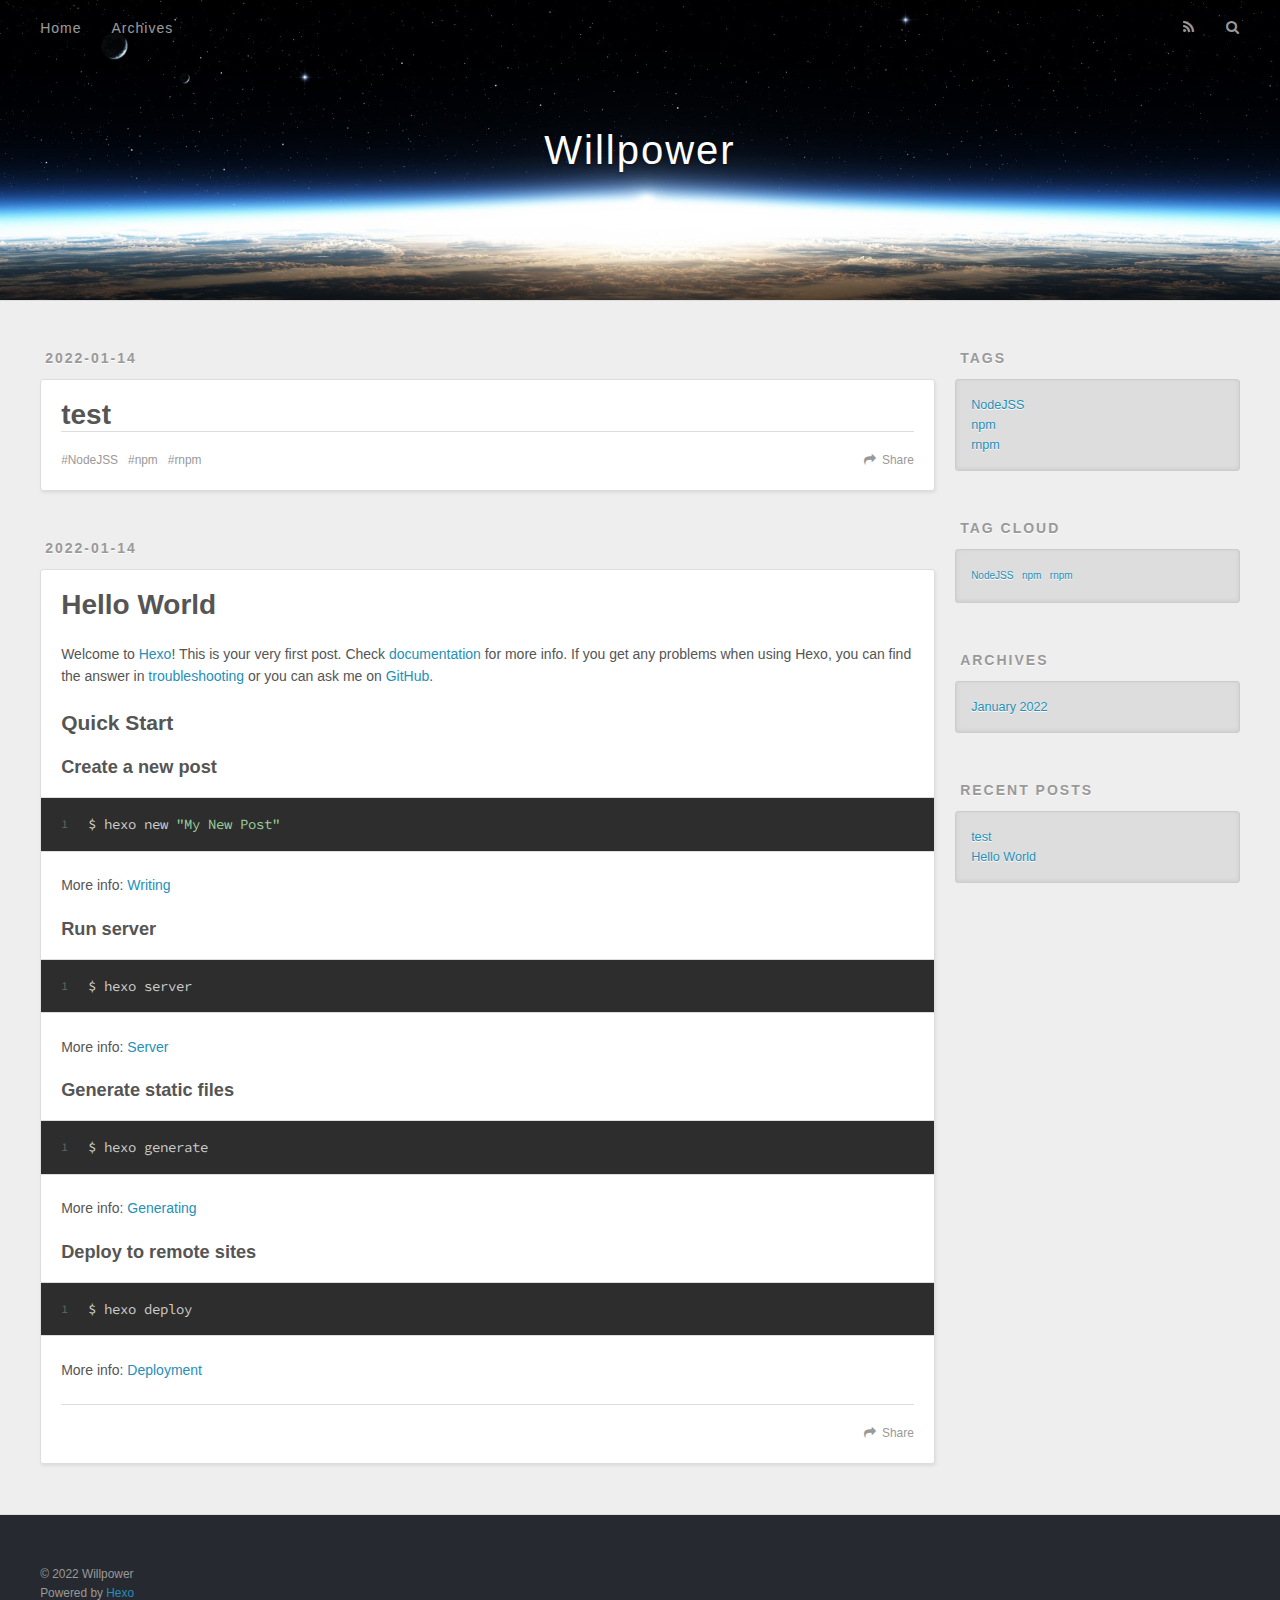
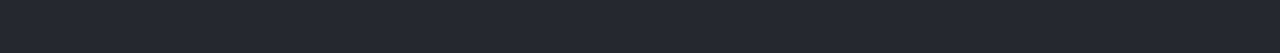
<file: index.html>
<!DOCTYPE html>
<html>
<head>
  <meta charset="utf-8">
  

  
  <title>Willpower</title>
  <meta name="viewport" content="width=device-width, initial-scale=1, maximum-scale=1">
  <meta property="og:type" content="website">
<meta property="og:title" content="Willpower">
<meta property="og:url" content="http://example.com/index.html">
<meta property="og:site_name" content="Willpower">
<meta property="og:locale">
<meta property="article:author" content="Willpower">
<meta name="twitter:card" content="summary">
  
    <link rel="alternate" href="/atom.xml" title="Willpower" type="application/atom+xml">
  
  
    <link rel="icon" href="/favicon.png">
  
  
    <link href="//fonts.googleapis.com/css?family=Source+Code+Pro" rel="stylesheet" type="text/css">
  
  
<link rel="stylesheet" href="/css/style.css">

<meta name="generator" content="Hexo 5.4.0"></head>

<body>
  <div id="container">
    <div id="wrap">
      <header id="header">
  <div id="banner"></div>
  <div id="header-outer" class="outer">
    <div id="header-title" class="inner">
      <h1 id="logo-wrap">
        <a href="/" id="logo">Willpower</a>
      </h1>
      
    </div>
    <div id="header-inner" class="inner">
      <nav id="main-nav">
        <a id="main-nav-toggle" class="nav-icon"></a>
        
          <a class="main-nav-link" href="/">Home</a>
        
          <a class="main-nav-link" href="/archives">Archives</a>
        
      </nav>
      <nav id="sub-nav">
        
          <a id="nav-rss-link" class="nav-icon" href="/atom.xml" title="RSS Feed"></a>
        
        <a id="nav-search-btn" class="nav-icon" title="Search"></a>
      </nav>
      <div id="search-form-wrap">
        <form action="//google.com/search" method="get" accept-charset="UTF-8" class="search-form"><input type="search" name="q" class="search-form-input" placeholder="Search"><button type="submit" class="search-form-submit">&#xF002;</button><input type="hidden" name="sitesearch" value="http://example.com"></form>
      </div>
    </div>
  </div>
</header>
      <div class="outer">
        <section id="main">
  
    <article id="post-test" class="article article-type-post" itemscope itemprop="blogPost">
  <div class="article-meta">
    <a href="/2022/01/14/test/" class="article-date">
  <time datetime="2022-01-14T03:18:32.000Z" itemprop="datePublished">2022-01-14</time>
</a>
    
  </div>
  <div class="article-inner">
    
    
      <header class="article-header">
        
  
    <h1 itemprop="name">
      <a class="article-title" href="/2022/01/14/test/">test</a>
    </h1>
  

      </header>
    
    <div class="article-entry" itemprop="articleBody">
      
        
      
    </div>
    <footer class="article-footer">
      <a data-url="http://example.com/2022/01/14/test/" data-id="ckye1xcoa0001pkt5fxtp7gl8" class="article-share-link">Share</a>
      
      
  <ul class="article-tag-list" itemprop="keywords"><li class="article-tag-list-item"><a class="article-tag-list-link" href="/tags/NodeJSS/" rel="tag">NodeJSS</a></li><li class="article-tag-list-item"><a class="article-tag-list-link" href="/tags/npm/" rel="tag">npm</a></li><li class="article-tag-list-item"><a class="article-tag-list-link" href="/tags/rnpm/" rel="tag">rnpm</a></li></ul>

    </footer>
  </div>
  
</article>


  
    <article id="post-hello-world" class="article article-type-post" itemscope itemprop="blogPost">
  <div class="article-meta">
    <a href="/2022/01/14/hello-world/" class="article-date">
  <time datetime="2022-01-14T03:12:11.129Z" itemprop="datePublished">2022-01-14</time>
</a>
    
  </div>
  <div class="article-inner">
    
    
      <header class="article-header">
        
  
    <h1 itemprop="name">
      <a class="article-title" href="/2022/01/14/hello-world/">Hello World</a>
    </h1>
  

      </header>
    
    <div class="article-entry" itemprop="articleBody">
      
        <p>Welcome to <a target="_blank" rel="noopener" href="https://hexo.io/">Hexo</a>! This is your very first post. Check <a target="_blank" rel="noopener" href="https://hexo.io/docs/">documentation</a> for more info. If you get any problems when using Hexo, you can find the answer in <a target="_blank" rel="noopener" href="https://hexo.io/docs/troubleshooting.html">troubleshooting</a> or you can ask me on <a target="_blank" rel="noopener" href="https://github.com/hexojs/hexo/issues">GitHub</a>.</p>
<h2 id="Quick-Start"><a href="#Quick-Start" class="headerlink" title="Quick Start"></a>Quick Start</h2><h3 id="Create-a-new-post"><a href="#Create-a-new-post" class="headerlink" title="Create a new post"></a>Create a new post</h3><figure class="highlight bash"><table><tr><td class="gutter"><pre><span class="line">1</span><br></pre></td><td class="code"><pre><span class="line">$ hexo new <span class="string">&quot;My New Post&quot;</span></span><br></pre></td></tr></table></figure>

<p>More info: <a target="_blank" rel="noopener" href="https://hexo.io/docs/writing.html">Writing</a></p>
<h3 id="Run-server"><a href="#Run-server" class="headerlink" title="Run server"></a>Run server</h3><figure class="highlight bash"><table><tr><td class="gutter"><pre><span class="line">1</span><br></pre></td><td class="code"><pre><span class="line">$ hexo server</span><br></pre></td></tr></table></figure>

<p>More info: <a target="_blank" rel="noopener" href="https://hexo.io/docs/server.html">Server</a></p>
<h3 id="Generate-static-files"><a href="#Generate-static-files" class="headerlink" title="Generate static files"></a>Generate static files</h3><figure class="highlight bash"><table><tr><td class="gutter"><pre><span class="line">1</span><br></pre></td><td class="code"><pre><span class="line">$ hexo generate</span><br></pre></td></tr></table></figure>

<p>More info: <a target="_blank" rel="noopener" href="https://hexo.io/docs/generating.html">Generating</a></p>
<h3 id="Deploy-to-remote-sites"><a href="#Deploy-to-remote-sites" class="headerlink" title="Deploy to remote sites"></a>Deploy to remote sites</h3><figure class="highlight bash"><table><tr><td class="gutter"><pre><span class="line">1</span><br></pre></td><td class="code"><pre><span class="line">$ hexo deploy</span><br></pre></td></tr></table></figure>

<p>More info: <a target="_blank" rel="noopener" href="https://hexo.io/docs/one-command-deployment.html">Deployment</a></p>

      
    </div>
    <footer class="article-footer">
      <a data-url="http://example.com/2022/01/14/hello-world/" data-id="ckye1xco30000pkt5e88cdkcw" class="article-share-link">Share</a>
      
      
    </footer>
  </div>
  
</article>


  


</section>
        
          <aside id="sidebar">
  
    

  
    
  <div class="widget-wrap">
    <h3 class="widget-title">Tags</h3>
    <div class="widget">
      <ul class="tag-list" itemprop="keywords"><li class="tag-list-item"><a class="tag-list-link" href="/tags/NodeJSS/" rel="tag">NodeJSS</a></li><li class="tag-list-item"><a class="tag-list-link" href="/tags/npm/" rel="tag">npm</a></li><li class="tag-list-item"><a class="tag-list-link" href="/tags/rnpm/" rel="tag">rnpm</a></li></ul>
    </div>
  </div>


  
    
  <div class="widget-wrap">
    <h3 class="widget-title">Tag Cloud</h3>
    <div class="widget tagcloud">
      <a href="/tags/NodeJSS/" style="font-size: 10px;">NodeJSS</a> <a href="/tags/npm/" style="font-size: 10px;">npm</a> <a href="/tags/rnpm/" style="font-size: 10px;">rnpm</a>
    </div>
  </div>

  
    
  <div class="widget-wrap">
    <h3 class="widget-title">Archives</h3>
    <div class="widget">
      <ul class="archive-list"><li class="archive-list-item"><a class="archive-list-link" href="/archives/2022/01/">January 2022</a></li></ul>
    </div>
  </div>


  
    
  <div class="widget-wrap">
    <h3 class="widget-title">Recent Posts</h3>
    <div class="widget">
      <ul>
        
          <li>
            <a href="/2022/01/14/test/">test</a>
          </li>
        
          <li>
            <a href="/2022/01/14/hello-world/">Hello World</a>
          </li>
        
      </ul>
    </div>
  </div>

  
</aside>
        
      </div>
      <footer id="footer">
  
  <div class="outer">
    <div id="footer-info" class="inner">
      &copy; 2022 Willpower<br>
      Powered by <a href="http://hexo.io/" target="_blank">Hexo</a>
    </div>
  </div>
</footer>
    </div>
    <nav id="mobile-nav">
  
    <a href="/" class="mobile-nav-link">Home</a>
  
    <a href="/archives" class="mobile-nav-link">Archives</a>
  
</nav>
    

<script src="//ajax.googleapis.com/ajax/libs/jquery/2.0.3/jquery.min.js"></script>


  
<link rel="stylesheet" href="/fancybox/jquery.fancybox.css">

  
<script src="/fancybox/jquery.fancybox.pack.js"></script>




<script src="/js/script.js"></script>




  </div>
</body>
</html>
</file>
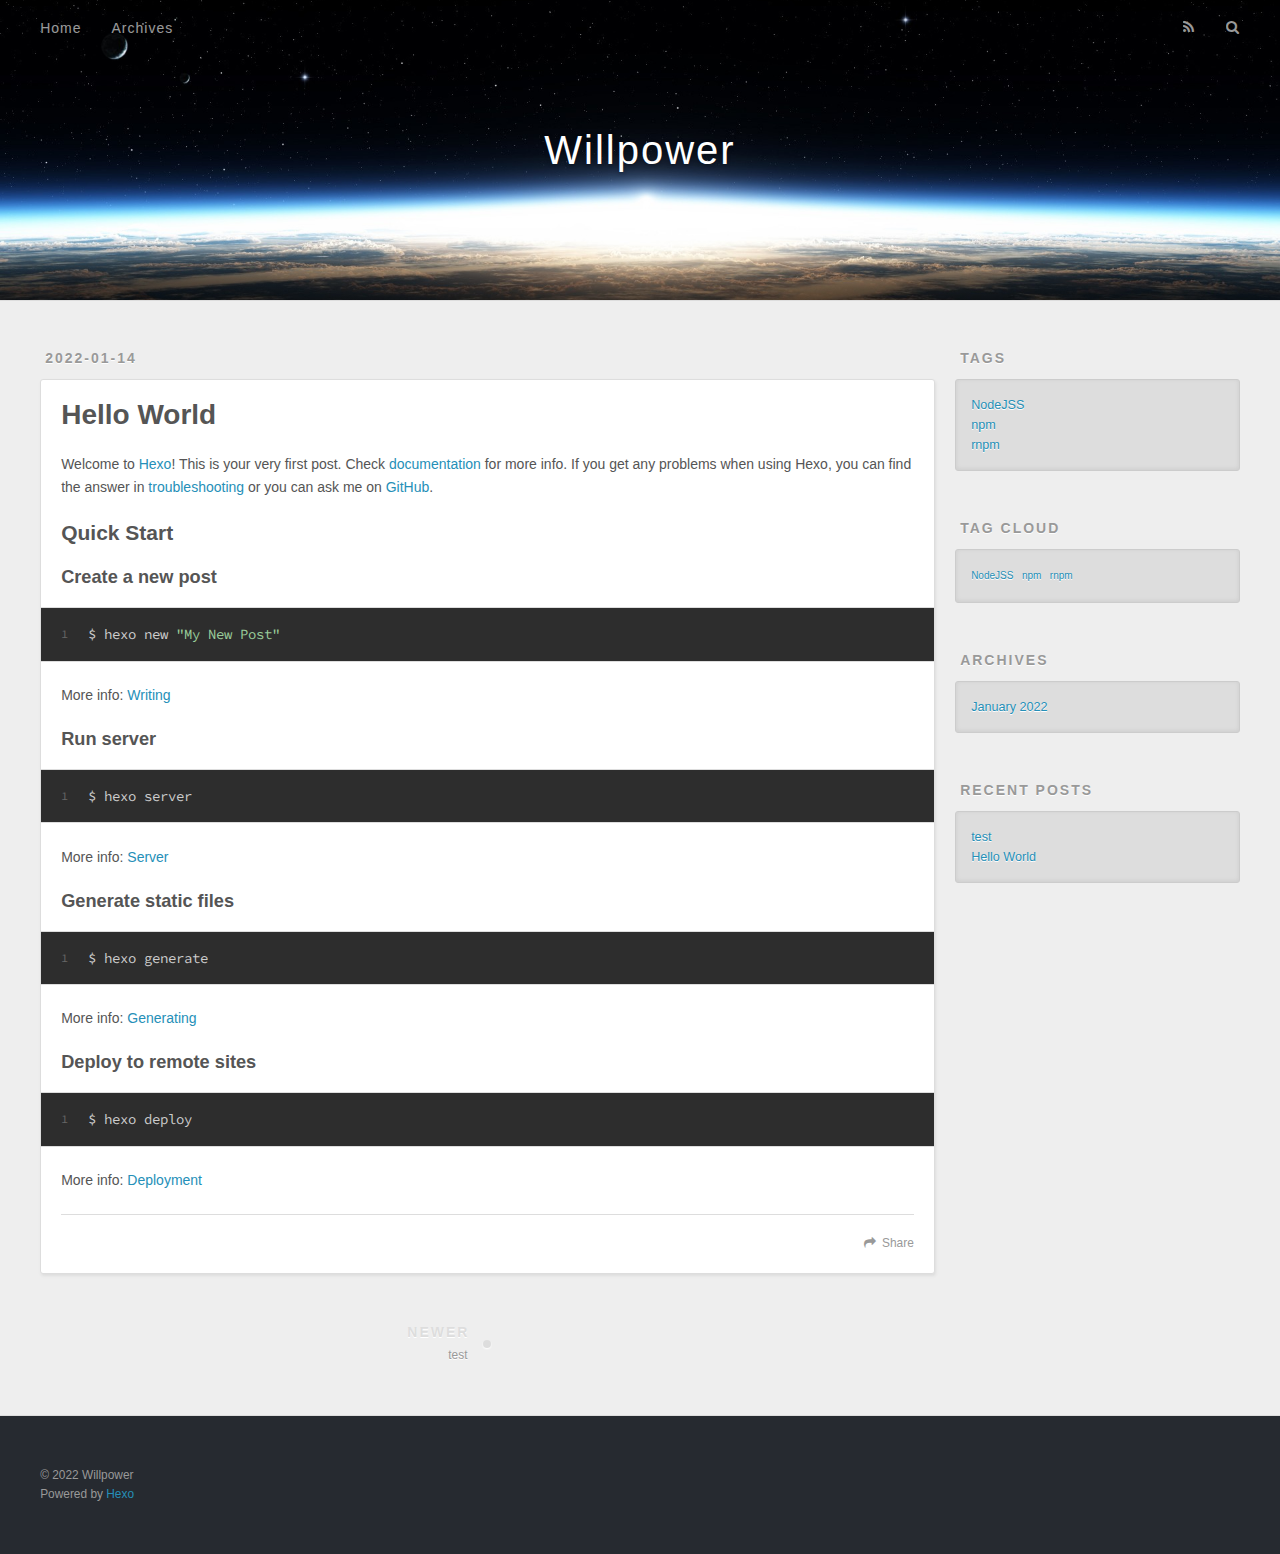
<file: 2022/01/14/hello-world/index.html>
<!DOCTYPE html>
<html>
<head>
  <meta charset="utf-8">
  

  
  <title>Hello World | Willpower</title>
  <meta name="viewport" content="width=device-width, initial-scale=1, maximum-scale=1">
  <meta name="description" content="Welcome to Hexo! This is your very first post. Check documentation for more info. If you get any problems when using Hexo, you can find the answer in troubleshooting or you can ask me on GitHub. Quick">
<meta property="og:type" content="article">
<meta property="og:title" content="Hello World">
<meta property="og:url" content="http://example.com/2022/01/14/hello-world/index.html">
<meta property="og:site_name" content="Willpower">
<meta property="og:description" content="Welcome to Hexo! This is your very first post. Check documentation for more info. If you get any problems when using Hexo, you can find the answer in troubleshooting or you can ask me on GitHub. Quick">
<meta property="og:locale">
<meta property="article:published_time" content="2022-01-14T03:12:11.129Z">
<meta property="article:modified_time" content="1985-10-26T08:15:00.000Z">
<meta property="article:author" content="Willpower">
<meta name="twitter:card" content="summary">
  
    <link rel="alternate" href="/atom.xml" title="Willpower" type="application/atom+xml">
  
  
    <link rel="icon" href="/favicon.png">
  
  
    <link href="//fonts.googleapis.com/css?family=Source+Code+Pro" rel="stylesheet" type="text/css">
  
  
<link rel="stylesheet" href="/css/style.css">

<meta name="generator" content="Hexo 5.4.0"></head>

<body>
  <div id="container">
    <div id="wrap">
      <header id="header">
  <div id="banner"></div>
  <div id="header-outer" class="outer">
    <div id="header-title" class="inner">
      <h1 id="logo-wrap">
        <a href="/" id="logo">Willpower</a>
      </h1>
      
    </div>
    <div id="header-inner" class="inner">
      <nav id="main-nav">
        <a id="main-nav-toggle" class="nav-icon"></a>
        
          <a class="main-nav-link" href="/">Home</a>
        
          <a class="main-nav-link" href="/archives">Archives</a>
        
      </nav>
      <nav id="sub-nav">
        
          <a id="nav-rss-link" class="nav-icon" href="/atom.xml" title="RSS Feed"></a>
        
        <a id="nav-search-btn" class="nav-icon" title="Search"></a>
      </nav>
      <div id="search-form-wrap">
        <form action="//google.com/search" method="get" accept-charset="UTF-8" class="search-form"><input type="search" name="q" class="search-form-input" placeholder="Search"><button type="submit" class="search-form-submit">&#xF002;</button><input type="hidden" name="sitesearch" value="http://example.com"></form>
      </div>
    </div>
  </div>
</header>
      <div class="outer">
        <section id="main"><article id="post-hello-world" class="article article-type-post" itemscope itemprop="blogPost">
  <div class="article-meta">
    <a href="/2022/01/14/hello-world/" class="article-date">
  <time datetime="2022-01-14T03:12:11.129Z" itemprop="datePublished">2022-01-14</time>
</a>
    
  </div>
  <div class="article-inner">
    
    
      <header class="article-header">
        
  
    <h1 class="article-title" itemprop="name">
      Hello World
    </h1>
  

      </header>
    
    <div class="article-entry" itemprop="articleBody">
      
        <p>Welcome to <a target="_blank" rel="noopener" href="https://hexo.io/">Hexo</a>! This is your very first post. Check <a target="_blank" rel="noopener" href="https://hexo.io/docs/">documentation</a> for more info. If you get any problems when using Hexo, you can find the answer in <a target="_blank" rel="noopener" href="https://hexo.io/docs/troubleshooting.html">troubleshooting</a> or you can ask me on <a target="_blank" rel="noopener" href="https://github.com/hexojs/hexo/issues">GitHub</a>.</p>
<h2 id="Quick-Start"><a href="#Quick-Start" class="headerlink" title="Quick Start"></a>Quick Start</h2><h3 id="Create-a-new-post"><a href="#Create-a-new-post" class="headerlink" title="Create a new post"></a>Create a new post</h3><figure class="highlight bash"><table><tr><td class="gutter"><pre><span class="line">1</span><br></pre></td><td class="code"><pre><span class="line">$ hexo new <span class="string">&quot;My New Post&quot;</span></span><br></pre></td></tr></table></figure>

<p>More info: <a target="_blank" rel="noopener" href="https://hexo.io/docs/writing.html">Writing</a></p>
<h3 id="Run-server"><a href="#Run-server" class="headerlink" title="Run server"></a>Run server</h3><figure class="highlight bash"><table><tr><td class="gutter"><pre><span class="line">1</span><br></pre></td><td class="code"><pre><span class="line">$ hexo server</span><br></pre></td></tr></table></figure>

<p>More info: <a target="_blank" rel="noopener" href="https://hexo.io/docs/server.html">Server</a></p>
<h3 id="Generate-static-files"><a href="#Generate-static-files" class="headerlink" title="Generate static files"></a>Generate static files</h3><figure class="highlight bash"><table><tr><td class="gutter"><pre><span class="line">1</span><br></pre></td><td class="code"><pre><span class="line">$ hexo generate</span><br></pre></td></tr></table></figure>

<p>More info: <a target="_blank" rel="noopener" href="https://hexo.io/docs/generating.html">Generating</a></p>
<h3 id="Deploy-to-remote-sites"><a href="#Deploy-to-remote-sites" class="headerlink" title="Deploy to remote sites"></a>Deploy to remote sites</h3><figure class="highlight bash"><table><tr><td class="gutter"><pre><span class="line">1</span><br></pre></td><td class="code"><pre><span class="line">$ hexo deploy</span><br></pre></td></tr></table></figure>

<p>More info: <a target="_blank" rel="noopener" href="https://hexo.io/docs/one-command-deployment.html">Deployment</a></p>

      
    </div>
    <footer class="article-footer">
      <a data-url="http://example.com/2022/01/14/hello-world/" data-id="ckye1xco30000pkt5e88cdkcw" class="article-share-link">Share</a>
      
      
    </footer>
  </div>
  
    
<nav id="article-nav">
  
    <a href="/2022/01/14/test/" id="article-nav-newer" class="article-nav-link-wrap">
      <strong class="article-nav-caption">Newer</strong>
      <div class="article-nav-title">
        
          test
        
      </div>
    </a>
  
  
</nav>

  
</article>

</section>
        
          <aside id="sidebar">
  
    

  
    
  <div class="widget-wrap">
    <h3 class="widget-title">Tags</h3>
    <div class="widget">
      <ul class="tag-list" itemprop="keywords"><li class="tag-list-item"><a class="tag-list-link" href="/tags/NodeJSS/" rel="tag">NodeJSS</a></li><li class="tag-list-item"><a class="tag-list-link" href="/tags/npm/" rel="tag">npm</a></li><li class="tag-list-item"><a class="tag-list-link" href="/tags/rnpm/" rel="tag">rnpm</a></li></ul>
    </div>
  </div>


  
    
  <div class="widget-wrap">
    <h3 class="widget-title">Tag Cloud</h3>
    <div class="widget tagcloud">
      <a href="/tags/NodeJSS/" style="font-size: 10px;">NodeJSS</a> <a href="/tags/npm/" style="font-size: 10px;">npm</a> <a href="/tags/rnpm/" style="font-size: 10px;">rnpm</a>
    </div>
  </div>

  
    
  <div class="widget-wrap">
    <h3 class="widget-title">Archives</h3>
    <div class="widget">
      <ul class="archive-list"><li class="archive-list-item"><a class="archive-list-link" href="/archives/2022/01/">January 2022</a></li></ul>
    </div>
  </div>


  
    
  <div class="widget-wrap">
    <h3 class="widget-title">Recent Posts</h3>
    <div class="widget">
      <ul>
        
          <li>
            <a href="/2022/01/14/test/">test</a>
          </li>
        
          <li>
            <a href="/2022/01/14/hello-world/">Hello World</a>
          </li>
        
      </ul>
    </div>
  </div>

  
</aside>
        
      </div>
      <footer id="footer">
  
  <div class="outer">
    <div id="footer-info" class="inner">
      &copy; 2022 Willpower<br>
      Powered by <a href="http://hexo.io/" target="_blank">Hexo</a>
    </div>
  </div>
</footer>
    </div>
    <nav id="mobile-nav">
  
    <a href="/" class="mobile-nav-link">Home</a>
  
    <a href="/archives" class="mobile-nav-link">Archives</a>
  
</nav>
    

<script src="//ajax.googleapis.com/ajax/libs/jquery/2.0.3/jquery.min.js"></script>


  
<link rel="stylesheet" href="/fancybox/jquery.fancybox.css">

  
<script src="/fancybox/jquery.fancybox.pack.js"></script>




<script src="/js/script.js"></script>




  </div>
</body>
</html>
</file>
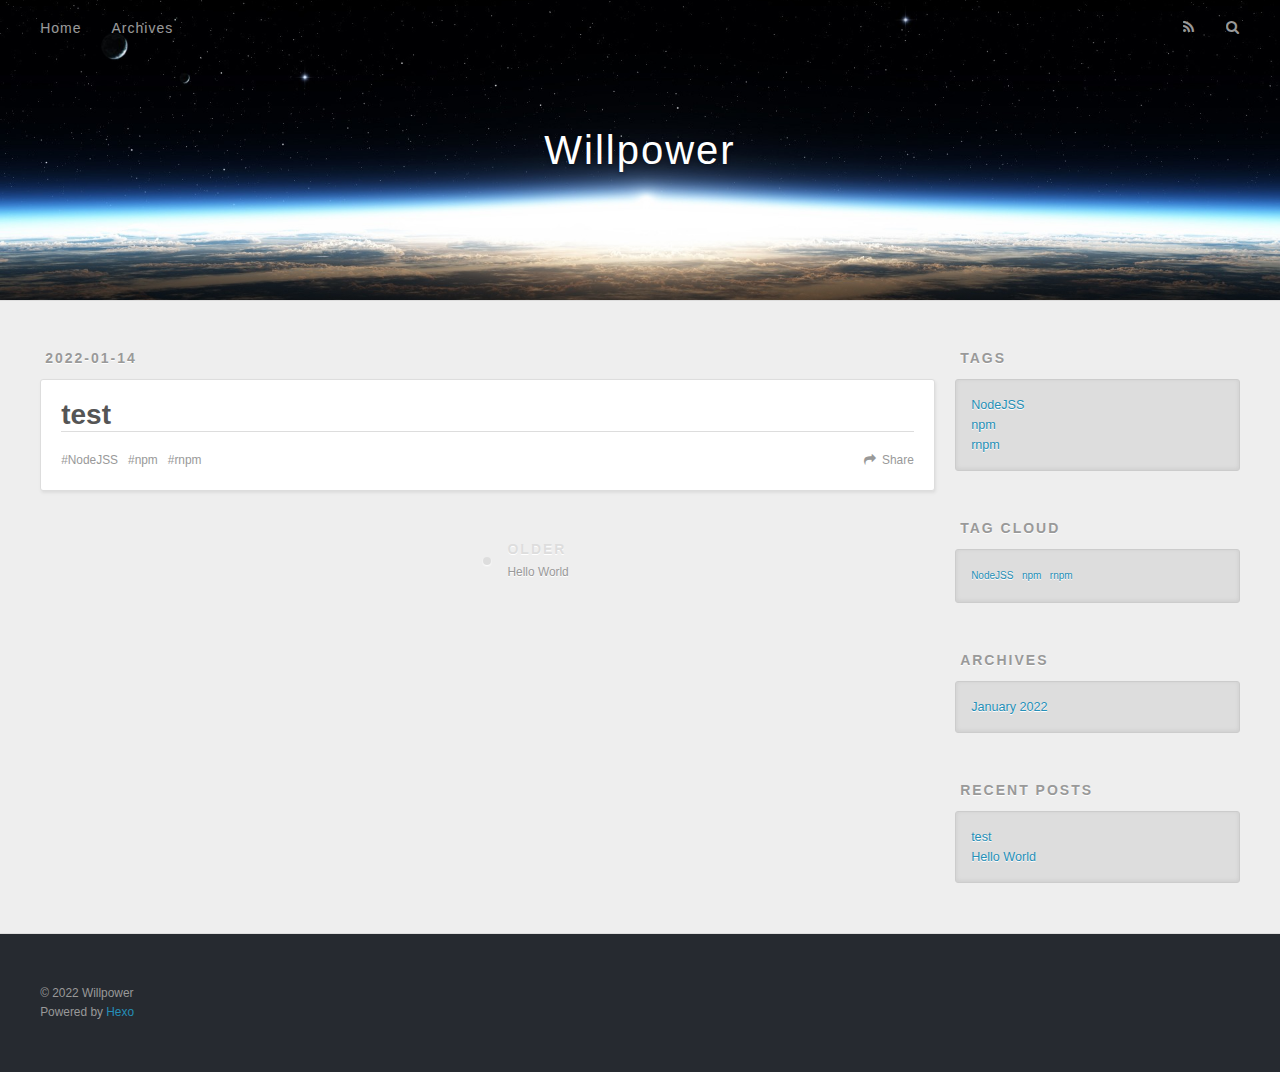
<file: 2022/01/14/test/index.html>
<!DOCTYPE html>
<html>
<head>
  <meta charset="utf-8">
  

  
  <title>test | Willpower</title>
  <meta name="viewport" content="width=device-width, initial-scale=1, maximum-scale=1">
  <meta property="og:type" content="article">
<meta property="og:title" content="test">
<meta property="og:url" content="http://example.com/2022/01/14/test/index.html">
<meta property="og:site_name" content="Willpower">
<meta property="og:locale">
<meta property="article:published_time" content="2022-01-14T03:18:32.000Z">
<meta property="article:modified_time" content="2022-01-14T03:19:28.970Z">
<meta property="article:author" content="Willpower">
<meta property="article:tag" content="npm">
<meta property="article:tag" content="NodeJSS">
<meta property="article:tag" content="rnpm">
<meta name="twitter:card" content="summary">
  
    <link rel="alternate" href="/atom.xml" title="Willpower" type="application/atom+xml">
  
  
    <link rel="icon" href="/favicon.png">
  
  
    <link href="//fonts.googleapis.com/css?family=Source+Code+Pro" rel="stylesheet" type="text/css">
  
  
<link rel="stylesheet" href="/css/style.css">

<meta name="generator" content="Hexo 5.4.0"></head>

<body>
  <div id="container">
    <div id="wrap">
      <header id="header">
  <div id="banner"></div>
  <div id="header-outer" class="outer">
    <div id="header-title" class="inner">
      <h1 id="logo-wrap">
        <a href="/" id="logo">Willpower</a>
      </h1>
      
    </div>
    <div id="header-inner" class="inner">
      <nav id="main-nav">
        <a id="main-nav-toggle" class="nav-icon"></a>
        
          <a class="main-nav-link" href="/">Home</a>
        
          <a class="main-nav-link" href="/archives">Archives</a>
        
      </nav>
      <nav id="sub-nav">
        
          <a id="nav-rss-link" class="nav-icon" href="/atom.xml" title="RSS Feed"></a>
        
        <a id="nav-search-btn" class="nav-icon" title="Search"></a>
      </nav>
      <div id="search-form-wrap">
        <form action="//google.com/search" method="get" accept-charset="UTF-8" class="search-form"><input type="search" name="q" class="search-form-input" placeholder="Search"><button type="submit" class="search-form-submit">&#xF002;</button><input type="hidden" name="sitesearch" value="http://example.com"></form>
      </div>
    </div>
  </div>
</header>
      <div class="outer">
        <section id="main"><article id="post-test" class="article article-type-post" itemscope itemprop="blogPost">
  <div class="article-meta">
    <a href="/2022/01/14/test/" class="article-date">
  <time datetime="2022-01-14T03:18:32.000Z" itemprop="datePublished">2022-01-14</time>
</a>
    
  </div>
  <div class="article-inner">
    
    
      <header class="article-header">
        
  
    <h1 class="article-title" itemprop="name">
      test
    </h1>
  

      </header>
    
    <div class="article-entry" itemprop="articleBody">
      
        
      
    </div>
    <footer class="article-footer">
      <a data-url="http://example.com/2022/01/14/test/" data-id="ckye1xcoa0001pkt5fxtp7gl8" class="article-share-link">Share</a>
      
      
  <ul class="article-tag-list" itemprop="keywords"><li class="article-tag-list-item"><a class="article-tag-list-link" href="/tags/NodeJSS/" rel="tag">NodeJSS</a></li><li class="article-tag-list-item"><a class="article-tag-list-link" href="/tags/npm/" rel="tag">npm</a></li><li class="article-tag-list-item"><a class="article-tag-list-link" href="/tags/rnpm/" rel="tag">rnpm</a></li></ul>

    </footer>
  </div>
  
    
<nav id="article-nav">
  
  
    <a href="/2022/01/14/hello-world/" id="article-nav-older" class="article-nav-link-wrap">
      <strong class="article-nav-caption">Older</strong>
      <div class="article-nav-title">Hello World</div>
    </a>
  
</nav>

  
</article>

</section>
        
          <aside id="sidebar">
  
    

  
    
  <div class="widget-wrap">
    <h3 class="widget-title">Tags</h3>
    <div class="widget">
      <ul class="tag-list" itemprop="keywords"><li class="tag-list-item"><a class="tag-list-link" href="/tags/NodeJSS/" rel="tag">NodeJSS</a></li><li class="tag-list-item"><a class="tag-list-link" href="/tags/npm/" rel="tag">npm</a></li><li class="tag-list-item"><a class="tag-list-link" href="/tags/rnpm/" rel="tag">rnpm</a></li></ul>
    </div>
  </div>


  
    
  <div class="widget-wrap">
    <h3 class="widget-title">Tag Cloud</h3>
    <div class="widget tagcloud">
      <a href="/tags/NodeJSS/" style="font-size: 10px;">NodeJSS</a> <a href="/tags/npm/" style="font-size: 10px;">npm</a> <a href="/tags/rnpm/" style="font-size: 10px;">rnpm</a>
    </div>
  </div>

  
    
  <div class="widget-wrap">
    <h3 class="widget-title">Archives</h3>
    <div class="widget">
      <ul class="archive-list"><li class="archive-list-item"><a class="archive-list-link" href="/archives/2022/01/">January 2022</a></li></ul>
    </div>
  </div>


  
    
  <div class="widget-wrap">
    <h3 class="widget-title">Recent Posts</h3>
    <div class="widget">
      <ul>
        
          <li>
            <a href="/2022/01/14/test/">test</a>
          </li>
        
          <li>
            <a href="/2022/01/14/hello-world/">Hello World</a>
          </li>
        
      </ul>
    </div>
  </div>

  
</aside>
        
      </div>
      <footer id="footer">
  
  <div class="outer">
    <div id="footer-info" class="inner">
      &copy; 2022 Willpower<br>
      Powered by <a href="http://hexo.io/" target="_blank">Hexo</a>
    </div>
  </div>
</footer>
    </div>
    <nav id="mobile-nav">
  
    <a href="/" class="mobile-nav-link">Home</a>
  
    <a href="/archives" class="mobile-nav-link">Archives</a>
  
</nav>
    

<script src="//ajax.googleapis.com/ajax/libs/jquery/2.0.3/jquery.min.js"></script>


  
<link rel="stylesheet" href="/fancybox/jquery.fancybox.css">

  
<script src="/fancybox/jquery.fancybox.pack.js"></script>




<script src="/js/script.js"></script>




  </div>
</body>
</html>
</file>
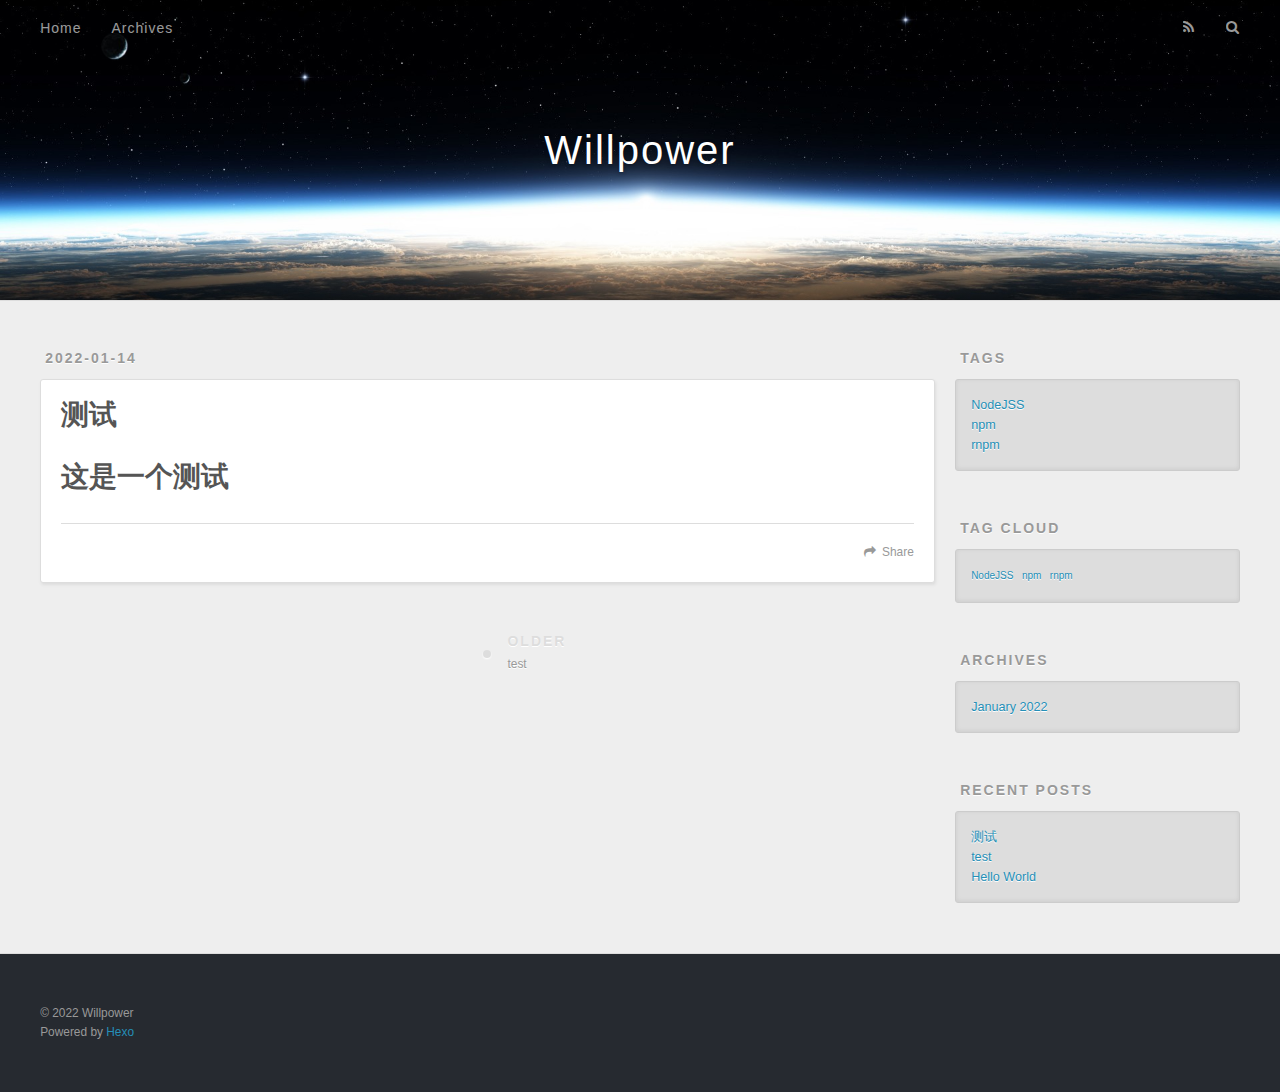
<file: 2022/01/14/测试/index.html>
<!DOCTYPE html>
<html>
<head>
  <meta charset="utf-8">
  

  
  <title>测试 | Willpower</title>
  <meta name="viewport" content="width=device-width, initial-scale=1, maximum-scale=1">
  <meta name="description" content="这是一个测试">
<meta property="og:type" content="article">
<meta property="og:title" content="测试">
<meta property="og:url" content="http://example.com/2022/01/14/%E6%B5%8B%E8%AF%95/index.html">
<meta property="og:site_name" content="Willpower">
<meta property="og:description" content="这是一个测试">
<meta property="og:locale">
<meta property="article:published_time" content="2022-01-14T08:49:33.000Z">
<meta property="article:modified_time" content="2022-01-14T08:49:51.644Z">
<meta property="article:author" content="Willpower">
<meta name="twitter:card" content="summary">
  
    <link rel="alternate" href="/atom.xml" title="Willpower" type="application/atom+xml">
  
  
    <link rel="icon" href="/favicon.png">
  
  
    <link href="//fonts.googleapis.com/css?family=Source+Code+Pro" rel="stylesheet" type="text/css">
  
  
<link rel="stylesheet" href="/css/style.css">

<meta name="generator" content="Hexo 5.4.0"></head>

<body>
  <div id="container">
    <div id="wrap">
      <header id="header">
  <div id="banner"></div>
  <div id="header-outer" class="outer">
    <div id="header-title" class="inner">
      <h1 id="logo-wrap">
        <a href="/" id="logo">Willpower</a>
      </h1>
      
    </div>
    <div id="header-inner" class="inner">
      <nav id="main-nav">
        <a id="main-nav-toggle" class="nav-icon"></a>
        
          <a class="main-nav-link" href="/">Home</a>
        
          <a class="main-nav-link" href="/archives">Archives</a>
        
      </nav>
      <nav id="sub-nav">
        
          <a id="nav-rss-link" class="nav-icon" href="/atom.xml" title="RSS Feed"></a>
        
        <a id="nav-search-btn" class="nav-icon" title="Search"></a>
      </nav>
      <div id="search-form-wrap">
        <form action="//google.com/search" method="get" accept-charset="UTF-8" class="search-form"><input type="search" name="q" class="search-form-input" placeholder="Search"><button type="submit" class="search-form-submit">&#xF002;</button><input type="hidden" name="sitesearch" value="http://example.com"></form>
      </div>
    </div>
  </div>
</header>
      <div class="outer">
        <section id="main"><article id="post-测试" class="article article-type-post" itemscope itemprop="blogPost">
  <div class="article-meta">
    <a href="/2022/01/14/%E6%B5%8B%E8%AF%95/" class="article-date">
  <time datetime="2022-01-14T08:49:33.000Z" itemprop="datePublished">2022-01-14</time>
</a>
    
  </div>
  <div class="article-inner">
    
    
      <header class="article-header">
        
  
    <h1 class="article-title" itemprop="name">
      测试
    </h1>
  

      </header>
    
    <div class="article-entry" itemprop="articleBody">
      
        <h1 id="这是一个测试"><a href="#这是一个测试" class="headerlink" title="这是一个测试"></a>这是一个测试</h1>
      
    </div>
    <footer class="article-footer">
      <a data-url="http://example.com/2022/01/14/%E6%B5%8B%E8%AF%95/" data-id="ckye5xi5w0002b0t59coh0bex" class="article-share-link">Share</a>
      
      
    </footer>
  </div>
  
    
<nav id="article-nav">
  
  
    <a href="/2022/01/14/test/" id="article-nav-older" class="article-nav-link-wrap">
      <strong class="article-nav-caption">Older</strong>
      <div class="article-nav-title">test</div>
    </a>
  
</nav>

  
</article>

</section>
        
          <aside id="sidebar">
  
    

  
    
  <div class="widget-wrap">
    <h3 class="widget-title">Tags</h3>
    <div class="widget">
      <ul class="tag-list" itemprop="keywords"><li class="tag-list-item"><a class="tag-list-link" href="/tags/NodeJSS/" rel="tag">NodeJSS</a></li><li class="tag-list-item"><a class="tag-list-link" href="/tags/npm/" rel="tag">npm</a></li><li class="tag-list-item"><a class="tag-list-link" href="/tags/rnpm/" rel="tag">rnpm</a></li></ul>
    </div>
  </div>


  
    
  <div class="widget-wrap">
    <h3 class="widget-title">Tag Cloud</h3>
    <div class="widget tagcloud">
      <a href="/tags/NodeJSS/" style="font-size: 10px;">NodeJSS</a> <a href="/tags/npm/" style="font-size: 10px;">npm</a> <a href="/tags/rnpm/" style="font-size: 10px;">rnpm</a>
    </div>
  </div>

  
    
  <div class="widget-wrap">
    <h3 class="widget-title">Archives</h3>
    <div class="widget">
      <ul class="archive-list"><li class="archive-list-item"><a class="archive-list-link" href="/archives/2022/01/">January 2022</a></li></ul>
    </div>
  </div>


  
    
  <div class="widget-wrap">
    <h3 class="widget-title">Recent Posts</h3>
    <div class="widget">
      <ul>
        
          <li>
            <a href="/2022/01/14/%E6%B5%8B%E8%AF%95/">测试</a>
          </li>
        
          <li>
            <a href="/2022/01/14/test/">test</a>
          </li>
        
          <li>
            <a href="/2022/01/14/hello-world/">Hello World</a>
          </li>
        
      </ul>
    </div>
  </div>

  
</aside>
        
      </div>
      <footer id="footer">
  
  <div class="outer">
    <div id="footer-info" class="inner">
      &copy; 2022 Willpower<br>
      Powered by <a href="http://hexo.io/" target="_blank">Hexo</a>
    </div>
  </div>
</footer>
    </div>
    <nav id="mobile-nav">
  
    <a href="/" class="mobile-nav-link">Home</a>
  
    <a href="/archives" class="mobile-nav-link">Archives</a>
  
</nav>
    

<script src="//ajax.googleapis.com/ajax/libs/jquery/2.0.3/jquery.min.js"></script>


  
<link rel="stylesheet" href="/fancybox/jquery.fancybox.css">

  
<script src="/fancybox/jquery.fancybox.pack.js"></script>




<script src="/js/script.js"></script>




  </div>
</body>
</html>
</file>
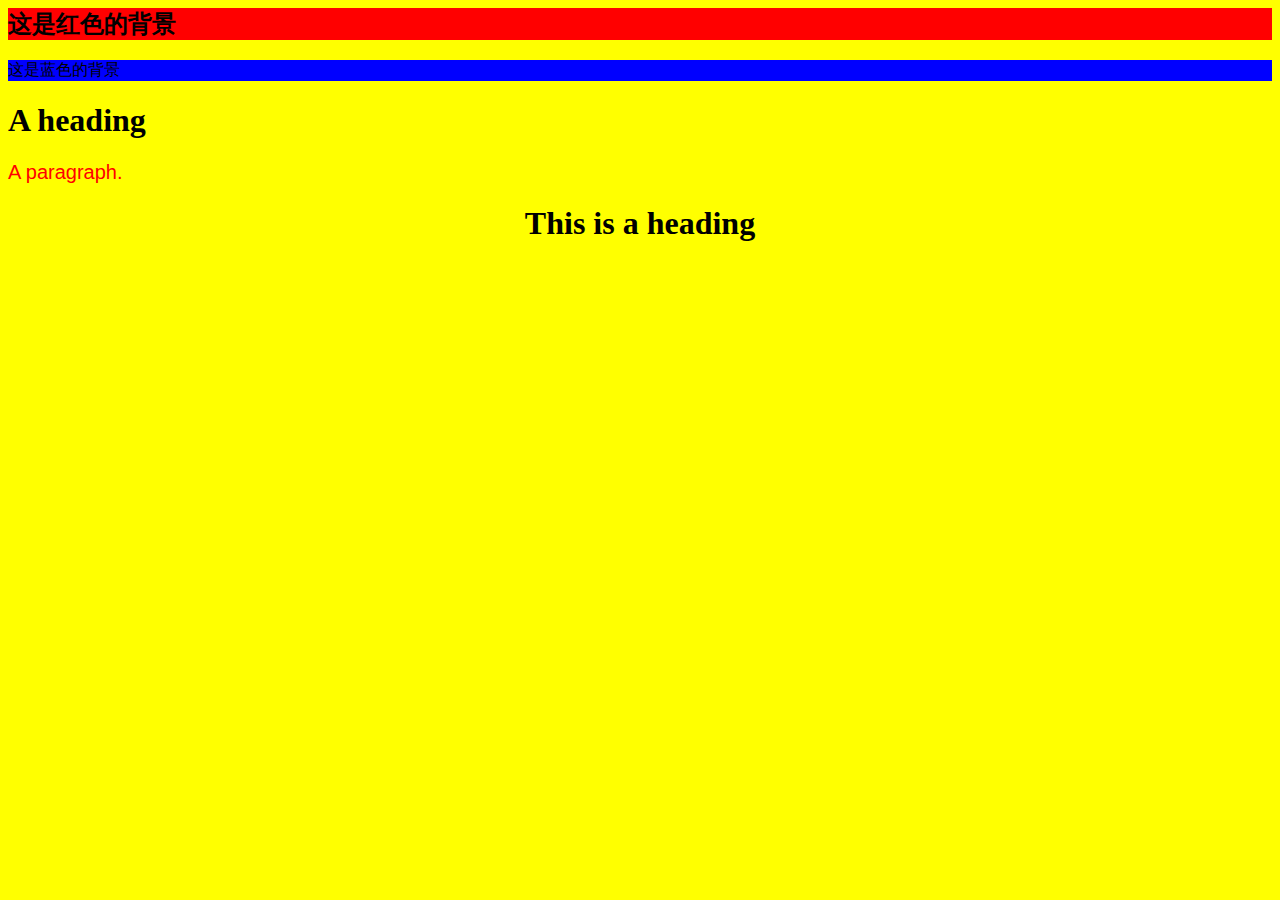
<file: style.htm>
<html>
<body style = "background-color:yellow">
<h2 style = "background-color:red">
这是红色的背景</h2>


<p  style = "background-color:blue">
这是蓝色的背景</p>

<h1 style = "font-family:verdana"> A heading </h1>
<p style="font-family:arial;color:red;font-size:20px;">A paragraph.</p>
<h1 style="text-align:center">This is a heading</h1>




</body>
</html>
</file>
<file: css/style.css>
body {
  width: 100%;
}
body:before,
body:after {
  content: "";
  display: table;
}
body:after {
  clear: both;
}
html,
body,
div,
span,
applet,
object,
iframe,
h1,
h2,
h3,
h4,
h5,
h6,
p,
blockquote,
pre,
a,
abbr,
acronym,
address,
big,
cite,
code,
del,
dfn,
em,
img,
ins,
kbd,
q,
s,
samp,
small,
strike,
strong,
sub,
sup,
tt,
var,
dl,
dt,
dd,
ol,
ul,
li,
fieldset,
form,
label,
legend,
table,
caption,
tbody,
tfoot,
thead,
tr,
th,
td {
  margin: 0;
  padding: 0;
  border: 0;
  outline: 0;
  font-weight: inherit;
  font-style: inherit;
  font-family: inherit;
  font-size: 100%;
  vertical-align: baseline;
}
body {
  line-height: 1;
  color: #000;
  background: #fff;
}
ol,
ul {
  list-style: none;
}
table {
  border-collapse: separate;
  border-spacing: 0;
  vertical-align: middle;
}
caption,
th,
td {
  text-align: left;
  font-weight: normal;
  vertical-align: middle;
}
a img {
  border: none;
}
input,
button {
  margin: 0;
  padding: 0;
}
input::-moz-focus-inner,
button::-moz-focus-inner {
  border: 0;
  padding: 0;
}
@font-face {
  font-family: FontAwesome;
  font-style: normal;
  font-weight: normal;
  src: url("fonts/fontawesome-webfont.eot?v=#4.0.3");
  src: url("fonts/fontawesome-webfont.eot?#iefix&v=#4.0.3") format("embedded-opentype"), url("fonts/fontawesome-webfont.woff?v=#4.0.3") format("woff"), url("fonts/fontawesome-webfont.ttf?v=#4.0.3") format("truetype"), url("fonts/fontawesome-webfont.svg#fontawesomeregular?v=#4.0.3") format("svg");
}
html,
body,
#container {
  height: 100%;
}
body {
  background: #eee;
  font: 14px -apple-system, BlinkMacSystemFont, "Segoe UI", "Roboto", "Oxygen", "Ubuntu", "Cantarell", "Fira Sans", "Droid Sans", "Helvetica Neue", sans-serif;
  -webkit-text-size-adjust: 100%;
}
.outer {
  max-width: 1220px;
  margin: 0 auto;
  padding: 0 20px;
}
.outer:before,
.outer:after {
  content: "";
  display: table;
}
.outer:after {
  clear: both;
}
.inner {
  display: inline;
  float: left;
  width: 98.33333333333333%;
  margin: 0 0.833333333333333%;
}
.left,
.alignleft {
  float: left;
}
.right,
.alignright {
  float: right;
}
.clear {
  clear: both;
}
#container {
  position: relative;
}
.mobile-nav-on {
  overflow: hidden;
}
#wrap {
  height: 100%;
  width: 100%;
  position: absolute;
  top: 0;
  left: 0;
  -webkit-transition: 0.2s ease-out;
  -moz-transition: 0.2s ease-out;
  -ms-transition: 0.2s ease-out;
  transition: 0.2s ease-out;
  z-index: 1;
  background: #eee;
}
.mobile-nav-on #wrap {
  left: 280px;
}
@media screen and (min-width: 768px) {
  #main {
    display: inline;
    float: left;
    width: 73.33333333333333%;
    margin: 0 0.833333333333333%;
  }
}
.article-date,
.article-category-link,
.archive-year,
.widget-title {
  text-decoration: none;
  text-transform: uppercase;
  letter-spacing: 2px;
  color: #999;
  margin-bottom: 1em;
  margin-left: 5px;
  line-height: 1em;
  text-shadow: 0 1px #fff;
  font-weight: bold;
}
.article-inner,
.archive-article-inner {
  background: #fff;
  -webkit-box-shadow: 1px 2px 3px #ddd;
  box-shadow: 1px 2px 3px #ddd;
  border: 1px solid #ddd;
  border-radius: 3px;
}
.article-entry h1,
.widget h1 {
  font-size: 2em;
}
.article-entry h2,
.widget h2 {
  font-size: 1.5em;
}
.article-entry h3,
.widget h3 {
  font-size: 1.3em;
}
.article-entry h4,
.widget h4 {
  font-size: 1.2em;
}
.article-entry h5,
.widget h5 {
  font-size: 1em;
}
.article-entry h6,
.widget h6 {
  font-size: 1em;
  color: #999;
}
.article-entry hr,
.widget hr {
  border: 1px dashed #ddd;
}
.article-entry strong,
.widget strong {
  font-weight: bold;
}
.article-entry em,
.widget em,
.article-entry cite,
.widget cite {
  font-style: italic;
}
.article-entry sup,
.widget sup,
.article-entry sub,
.widget sub {
  font-size: 0.75em;
  line-height: 0;
  position: relative;
  vertical-align: baseline;
}
.article-entry sup,
.widget sup {
  top: -0.5em;
}
.article-entry sub,
.widget sub {
  bottom: -0.2em;
}
.article-entry small,
.widget small {
  font-size: 0.85em;
}
.article-entry acronym,
.widget acronym,
.article-entry abbr,
.widget abbr {
  border-bottom: 1px dotted;
}
.article-entry ul,
.widget ul,
.article-entry ol,
.widget ol,
.article-entry dl,
.widget dl {
  margin: 0 20px;
  line-height: 1.6em;
}
.article-entry ul ul,
.widget ul ul,
.article-entry ol ul,
.widget ol ul,
.article-entry ul ol,
.widget ul ol,
.article-entry ol ol,
.widget ol ol {
  margin-top: 0;
  margin-bottom: 0;
}
.article-entry ul,
.widget ul {
  list-style: disc;
}
.article-entry ol,
.widget ol {
  list-style: decimal;
}
.article-entry dt,
.widget dt {
  font-weight: bold;
}
#header {
  height: 300px;
  position: relative;
  border-bottom: 1px solid #ddd;
}
#header:before,
#header:after {
  content: "";
  position: absolute;
  left: 0;
  right: 0;
  height: 40px;
}
#header:before {
  top: 0;
  background: -webkit-linear-gradient(rgba(0,0,0,0.2), transparent);
  background: -moz-linear-gradient(rgba(0,0,0,0.2), transparent);
  background: -ms-linear-gradient(rgba(0,0,0,0.2), transparent);
  background: linear-gradient(rgba(0,0,0,0.2), transparent);
}
#header:after {
  bottom: 0;
  background: -webkit-linear-gradient(transparent, rgba(0,0,0,0.2));
  background: -moz-linear-gradient(transparent, rgba(0,0,0,0.2));
  background: -ms-linear-gradient(transparent, rgba(0,0,0,0.2));
  background: linear-gradient(transparent, rgba(0,0,0,0.2));
}
#header-outer {
  height: 100%;
  position: relative;
}
#header-inner {
  position: relative;
  overflow: hidden;
}
#banner {
  position: absolute;
  top: 0;
  left: 0;
  width: 100%;
  height: 100%;
  background: url("images/banner.jpg") center #000;
  -webkit-background-size: cover;
  -moz-background-size: cover;
  background-size: cover;
  z-index: -1;
}
#header-title {
  text-align: center;
  height: 40px;
  position: absolute;
  top: 50%;
  left: 0;
  margin-top: -20px;
}
#logo,
#subtitle {
  text-decoration: none;
  color: #fff;
  font-weight: 300;
  text-shadow: 0 1px 4px rgba(0,0,0,0.3);
}
#logo {
  font-size: 40px;
  line-height: 40px;
  letter-spacing: 2px;
}
#subtitle {
  font-size: 16px;
  line-height: 16px;
  letter-spacing: 1px;
}
#subtitle-wrap {
  margin-top: 16px;
}
#main-nav {
  float: left;
  margin-left: -15px;
}
.nav-icon,
.main-nav-link {
  float: left;
  color: #fff;
  opacity: 0.6;
  text-decoration: none;
  text-shadow: 0 1px rgba(0,0,0,0.2);
  -webkit-transition: opacity 0.2s;
  -moz-transition: opacity 0.2s;
  -ms-transition: opacity 0.2s;
  transition: opacity 0.2s;
  display: block;
  padding: 20px 15px;
}
.nav-icon:hover,
.main-nav-link:hover {
  opacity: 1;
}
.nav-icon {
  font-family: FontAwesome;
  text-align: center;
  font-size: 14px;
  width: 14px;
  height: 14px;
  padding: 20px 15px;
  position: relative;
  cursor: pointer;
}
.main-nav-link {
  font-weight: 300;
  letter-spacing: 1px;
}
@media screen and (max-width: 479px) {
  .main-nav-link {
    display: none;
  }
}
#main-nav-toggle {
  display: none;
}
#main-nav-toggle:before {
  content: "\f0c9";
}
@media screen and (max-width: 479px) {
  #main-nav-toggle {
    display: block;
  }
}
#sub-nav {
  float: right;
  margin-right: -15px;
}
#nav-rss-link:before {
  content: "\f09e";
}
#nav-search-btn:before {
  content: "\f002";
}
#search-form-wrap {
  position: absolute;
  top: 15px;
  width: 150px;
  height: 30px;
  right: -150px;
  opacity: 0;
  -webkit-transition: 0.2s ease-out;
  -moz-transition: 0.2s ease-out;
  -ms-transition: 0.2s ease-out;
  transition: 0.2s ease-out;
}
#search-form-wrap.on {
  opacity: 1;
  right: 0;
}
@media screen and (max-width: 479px) {
  #search-form-wrap {
    width: 100%;
    right: -100%;
  }
}
.search-form {
  position: absolute;
  top: 0;
  left: 0;
  right: 0;
  background: #fff;
  padding: 5px 15px;
  border-radius: 15px;
  -webkit-box-shadow: 0 0 10px rgba(0,0,0,0.3);
  box-shadow: 0 0 10px rgba(0,0,0,0.3);
}
.search-form-input {
  border: none;
  background: none;
  color: #555;
  width: 100%;
  font: 13px -apple-system, BlinkMacSystemFont, "Segoe UI", "Roboto", "Oxygen", "Ubuntu", "Cantarell", "Fira Sans", "Droid Sans", "Helvetica Neue", sans-serif;
  outline: none;
}
.search-form-input::-webkit-search-results-decoration,
.search-form-input::-webkit-search-cancel-button {
  -webkit-appearance: none;
}
.search-form-submit {
  position: absolute;
  top: 50%;
  right: 10px;
  margin-top: -7px;
  font: 13px FontAwesome;
  border: none;
  background: none;
  color: #bbb;
  cursor: pointer;
}
.search-form-submit:hover,
.search-form-submit:focus {
  color: #777;
}
.article {
  margin: 50px 0;
}
.article-inner {
  overflow: hidden;
}
.article-meta:before,
.article-meta:after {
  content: "";
  display: table;
}
.article-meta:after {
  clear: both;
}
.article-date {
  float: left;
}
.article-category {
  float: left;
  line-height: 1em;
  color: #ccc;
  text-shadow: 0 1px #fff;
  margin-left: 8px;
}
.article-category:before {
  content: "\2022";
}
.article-category-link {
  margin: 0 12px 1em;
}
.article-header {
  padding: 20px 20px 0;
}
.article-title {
  text-decoration: none;
  font-size: 2em;
  font-weight: bold;
  color: #555;
  line-height: 1.1em;
  -webkit-transition: color 0.2s;
  -moz-transition: color 0.2s;
  -ms-transition: color 0.2s;
  transition: color 0.2s;
}
a.article-title:hover {
  color: #258fb8;
}
.article-entry {
  color: #555;
  padding: 0 20px;
}
.article-entry:before,
.article-entry:after {
  content: "";
  display: table;
}
.article-entry:after {
  clear: both;
}
.article-entry p,
.article-entry table {
  line-height: 1.6em;
  margin: 1.6em 0;
}
.article-entry h1,
.article-entry h2,
.article-entry h3,
.article-entry h4,
.article-entry h5,
.article-entry h6 {
  font-weight: bold;
}
.article-entry h1,
.article-entry h2,
.article-entry h3,
.article-entry h4,
.article-entry h5,
.article-entry h6 {
  line-height: 1.1em;
  margin: 1.1em 0;
}
.article-entry a {
  color: #258fb8;
  text-decoration: none;
}
.article-entry a:hover {
  text-decoration: underline;
}
.article-entry ul,
.article-entry ol,
.article-entry dl {
  margin-top: 1.6em;
  margin-bottom: 1.6em;
}
.article-entry img,
.article-entry video {
  max-width: 100%;
  height: auto;
  display: block;
  margin: auto;
}
.article-entry iframe {
  border: none;
}
.article-entry table {
  width: 100%;
  border-collapse: collapse;
  border-spacing: 0;
}
.article-entry th {
  font-weight: bold;
  border-bottom: 3px solid #ddd;
  padding-bottom: 0.5em;
}
.article-entry td {
  border-bottom: 1px solid #ddd;
  padding: 10px 0;
}
.article-entry blockquote {
  font-family: Georgia, "Times New Roman", serif;
  font-size: 1.4em;
  margin: 1.6em 20px;
  text-align: center;
}
.article-entry blockquote footer {
  font-size: 14px;
  margin: 1.6em 0;
  font-family: -apple-system, BlinkMacSystemFont, "Segoe UI", "Roboto", "Oxygen", "Ubuntu", "Cantarell", "Fira Sans", "Droid Sans", "Helvetica Neue", sans-serif;
}
.article-entry blockquote footer cite:before {
  content: "—";
  padding: 0 0.5em;
}
.article-entry .pullquote {
  text-align: left;
  width: 45%;
  margin: 0;
}
.article-entry .pullquote.left {
  margin-left: 0.5em;
  margin-right: 1em;
}
.article-entry .pullquote.right {
  margin-right: 0.5em;
  margin-left: 1em;
}
.article-entry .caption {
  color: #999;
  display: block;
  font-size: 0.9em;
  margin-top: 0.5em;
  position: relative;
  text-align: center;
}
.article-entry .video-container {
  position: relative;
  padding-top: 56.25%;
  height: 0;
  overflow: hidden;
}
.article-entry .video-container iframe,
.article-entry .video-container object,
.article-entry .video-container embed {
  position: absolute;
  top: 0;
  left: 0;
  width: 100%;
  height: 100%;
  margin-top: 0;
}
.article-more-link a {
  display: inline-block;
  line-height: 1em;
  padding: 6px 15px;
  border-radius: 15px;
  background: #eee;
  color: #999;
  text-shadow: 0 1px #fff;
  text-decoration: none;
}
.article-more-link a:hover {
  background: #258fb8;
  color: #fff;
  text-decoration: none;
  text-shadow: 0 1px #1e7293;
}
.article-footer {
  font-size: 0.85em;
  line-height: 1.6em;
  border-top: 1px solid #ddd;
  padding-top: 1.6em;
  margin: 0 20px 20px;
}
.article-footer:before,
.article-footer:after {
  content: "";
  display: table;
}
.article-footer:after {
  clear: both;
}
.article-footer a {
  color: #999;
  text-decoration: none;
}
.article-footer a:hover {
  color: #555;
}
.article-tag-list-item {
  float: left;
  margin-right: 10px;
}
.article-tag-list-link:before {
  content: "#";
}
.article-comment-link {
  float: right;
}
.article-comment-link:before {
  content: "\f075";
  font-family: FontAwesome;
  padding-right: 8px;
}
.article-share-link {
  cursor: pointer;
  float: right;
  margin-left: 20px;
}
.article-share-link:before {
  content: "\f064";
  font-family: FontAwesome;
  padding-right: 6px;
}
#article-nav {
  position: relative;
}
#article-nav:before,
#article-nav:after {
  content: "";
  display: table;
}
#article-nav:after {
  clear: both;
}
@media screen and (min-width: 768px) {
  #article-nav {
    margin: 50px 0;
  }
  #article-nav:before {
    width: 8px;
    height: 8px;
    position: absolute;
    top: 50%;
    left: 50%;
    margin-top: -4px;
    margin-left: -4px;
    content: "";
    border-radius: 50%;
    background: #ddd;
    -webkit-box-shadow: 0 1px 2px #fff;
    box-shadow: 0 1px 2px #fff;
  }
}
.article-nav-link-wrap {
  text-decoration: none;
  text-shadow: 0 1px #fff;
  color: #999;
  -webkit-box-sizing: border-box;
  -moz-box-sizing: border-box;
  box-sizing: border-box;
  margin-top: 50px;
  text-align: center;
  display: block;
}
.article-nav-link-wrap:hover {
  color: #555;
}
@media screen and (min-width: 768px) {
  .article-nav-link-wrap {
    width: 50%;
    margin-top: 0;
  }
}
@media screen and (min-width: 768px) {
  #article-nav-newer {
    float: left;
    text-align: right;
    padding-right: 20px;
  }
}
@media screen and (min-width: 768px) {
  #article-nav-older {
    float: right;
    text-align: left;
    padding-left: 20px;
  }
}
.article-nav-caption {
  text-transform: uppercase;
  letter-spacing: 2px;
  color: #ddd;
  line-height: 1em;
  font-weight: bold;
}
#article-nav-newer .article-nav-caption {
  margin-right: -2px;
}
.article-nav-title {
  font-size: 0.85em;
  line-height: 1.6em;
  margin-top: 0.5em;
}
.article-share-box {
  position: absolute;
  display: none;
  background: #fff;
  -webkit-box-shadow: 1px 2px 10px rgba(0,0,0,0.2);
  box-shadow: 1px 2px 10px rgba(0,0,0,0.2);
  border-radius: 3px;
  margin-left: -145px;
  overflow: hidden;
  z-index: 1;
}
.article-share-box.on {
  display: block;
}
.article-share-input {
  width: 100%;
  background: none;
  -webkit-box-sizing: border-box;
  -moz-box-sizing: border-box;
  box-sizing: border-box;
  font: 14px -apple-system, BlinkMacSystemFont, "Segoe UI", "Roboto", "Oxygen", "Ubuntu", "Cantarell", "Fira Sans", "Droid Sans", "Helvetica Neue", sans-serif;
  padding: 0 15px;
  color: #555;
  outline: none;
  border: 1px solid #ddd;
  border-radius: 3px 3px 0 0;
  height: 36px;
  line-height: 36px;
}
.article-share-links {
  background: #eee;
}
.article-share-links:before,
.article-share-links:after {
  content: "";
  display: table;
}
.article-share-links:after {
  clear: both;
}
.article-share-twitter,
.article-share-facebook,
.article-share-pinterest,
.article-share-google {
  width: 50px;
  height: 36px;
  display: block;
  float: left;
  position: relative;
  color: #999;
  text-shadow: 0 1px #fff;
}
.article-share-twitter:before,
.article-share-facebook:before,
.article-share-pinterest:before,
.article-share-google:before {
  font-size: 20px;
  font-family: FontAwesome;
  width: 20px;
  height: 20px;
  position: absolute;
  top: 50%;
  left: 50%;
  margin-top: -10px;
  margin-left: -10px;
  text-align: center;
}
.article-share-twitter:hover,
.article-share-facebook:hover,
.article-share-pinterest:hover,
.article-share-google:hover {
  color: #fff;
}
.article-share-twitter:before {
  content: "\f099";
}
.article-share-twitter:hover {
  background: #00aced;
  text-shadow: 0 1px #008abe;
}
.article-share-facebook:before {
  content: "\f09a";
}
.article-share-facebook:hover {
  background: #3b5998;
  text-shadow: 0 1px #2f477a;
}
.article-share-pinterest:before {
  content: "\f0d2";
}
.article-share-pinterest:hover {
  background: #cb2027;
  text-shadow: 0 1px #a21a1f;
}
.article-share-google:before {
  content: "\f0d5";
}
.article-share-google:hover {
  background: #dd4b39;
  text-shadow: 0 1px #be3221;
}
.article-gallery {
  background: #000;
  position: relative;
}
.article-gallery-photos {
  position: relative;
  overflow: hidden;
}
.article-gallery-img {
  display: none;
  max-width: 100%;
}
.article-gallery-img:first-child {
  display: block;
}
.article-gallery-img.loaded {
  position: absolute;
  display: block;
}
.article-gallery-img img {
  display: block;
  max-width: 100%;
  margin: 0 auto;
}
#comments {
  background: #fff;
  -webkit-box-shadow: 1px 2px 3px #ddd;
  box-shadow: 1px 2px 3px #ddd;
  padding: 20px;
  border: 1px solid #ddd;
  border-radius: 3px;
  margin: 50px 0;
}
#comments a {
  color: #258fb8;
}
.archives-wrap {
  margin: 50px 0;
}
.archives:before,
.archives:after {
  content: "";
  display: table;
}
.archives:after {
  clear: both;
}
.archive-year-wrap {
  margin-bottom: 1em;
}
.archives {
  -webkit-column-gap: 10px;
  -moz-column-gap: 10px;
  column-gap: 10px;
}
@media screen and (min-width: 480px) and (max-width: 767px) {
  .archives {
    -webkit-column-count: 2;
    -moz-column-count: 2;
    column-count: 2;
  }
}
@media screen and (min-width: 768px) {
  .archives {
    -webkit-column-count: 3;
    -moz-column-count: 3;
    column-count: 3;
  }
}
.archive-article {
  -webkit-column-break-inside: avoid;
  page-break-inside: avoid;
  overflow: hidden;
  break-inside: avoid-column;
}
.archive-article-inner {
  padding: 10px;
  margin-bottom: 15px;
}
.archive-article-title {
  text-decoration: none;
  font-weight: bold;
  color: #555;
  -webkit-transition: color 0.2s;
  -moz-transition: color 0.2s;
  -ms-transition: color 0.2s;
  transition: color 0.2s;
  line-height: 1.6em;
}
.archive-article-title:hover {
  color: #258fb8;
}
.archive-article-footer {
  margin-top: 1em;
}
.archive-article-date {
  color: #999;
  text-decoration: none;
  font-size: 0.85em;
  line-height: 1em;
  margin-bottom: 0.5em;
  display: block;
}
#page-nav {
  margin: 50px auto;
  background: #fff;
  -webkit-box-shadow: 1px 2px 3px #ddd;
  box-shadow: 1px 2px 3px #ddd;
  border: 1px solid #ddd;
  border-radius: 3px;
  text-align: center;
  color: #999;
  overflow: hidden;
}
#page-nav:before,
#page-nav:after {
  content: "";
  display: table;
}
#page-nav:after {
  clear: both;
}
#page-nav a,
#page-nav span {
  padding: 10px 20px;
  line-height: 1;
  height: 2ex;
}
#page-nav a {
  color: #999;
  text-decoration: none;
}
#page-nav a:hover {
  background: #999;
  color: #fff;
}
#page-nav .prev {
  float: left;
}
#page-nav .next {
  float: right;
}
#page-nav .page-number {
  display: inline-block;
}
@media screen and (max-width: 479px) {
  #page-nav .page-number {
    display: none;
  }
}
#page-nav .current {
  color: #555;
  font-weight: bold;
}
#page-nav .space {
  color: #ddd;
}
#footer {
  background: #262a30;
  padding: 50px 0;
  border-top: 1px solid #ddd;
  color: #999;
}
#footer a {
  color: #258fb8;
  text-decoration: none;
}
#footer a:hover {
  text-decoration: underline;
}
#footer-info {
  line-height: 1.6em;
  font-size: 0.85em;
}
.article-entry pre,
.article-entry .highlight {
  background: #2d2d2d;
  margin: 0 -20px;
  padding: 15px 20px;
  border-style: solid;
  border-color: #ddd;
  border-width: 1px 0;
  overflow: auto;
  color: #ccc;
  line-height: 22.400000000000002px;
}
.article-entry .highlight .gutter pre,
.article-entry .gist .gist-file .gist-data .line-numbers {
  color: #666;
  font-size: 0.85em;
}
.article-entry pre,
.article-entry code {
  font-family: "Source Code Pro", Consolas, Monaco, Menlo, Consolas, monospace;
}
.article-entry code {
  background: #eee;
  text-shadow: 0 1px #fff;
  padding: 0 0.3em;
}
.article-entry pre code {
  background: none;
  text-shadow: none;
  padding: 0;
}
.article-entry .highlight pre {
  border: none;
  margin: 0;
  padding: 0;
}
.article-entry .highlight table {
  margin: 0;
  width: auto;
}
.article-entry .highlight td {
  border: none;
  padding: 0;
}
.article-entry .highlight figcaption {
  font-size: 0.85em;
  color: #999;
  line-height: 1em;
  margin-bottom: 1em;
}
.article-entry .highlight figcaption:before,
.article-entry .highlight figcaption:after {
  content: "";
  display: table;
}
.article-entry .highlight figcaption:after {
  clear: both;
}
.article-entry .highlight figcaption a {
  float: right;
}
.article-entry .highlight .gutter pre {
  text-align: right;
  padding-right: 20px;
}
.article-entry .highlight .line {
  height: 22.400000000000002px;
}
.article-entry .highlight .line.marked {
  background: #515151;
}
.article-entry .gist {
  margin: 0 -20px;
  border-style: solid;
  border-color: #ddd;
  border-width: 1px 0;
  background: #2d2d2d;
  padding: 15px 20px 15px 0;
}
.article-entry .gist .gist-file {
  border: none;
  font-family: "Source Code Pro", Consolas, Monaco, Menlo, Consolas, monospace;
  margin: 0;
}
.article-entry .gist .gist-file .gist-data {
  background: none;
  border: none;
}
.article-entry .gist .gist-file .gist-data .line-numbers {
  background: none;
  border: none;
  padding: 0 20px 0 0;
}
.article-entry .gist .gist-file .gist-data .line-data {
  padding: 0 !important;
}
.article-entry .gist .gist-file .highlight {
  margin: 0;
  padding: 0;
  border: none;
}
.article-entry .gist .gist-file .gist-meta {
  background: #2d2d2d;
  color: #999;
  font: 0.85em -apple-system, BlinkMacSystemFont, "Segoe UI", "Roboto", "Oxygen", "Ubuntu", "Cantarell", "Fira Sans", "Droid Sans", "Helvetica Neue", sans-serif;
  text-shadow: 0 0;
  padding: 0;
  margin-top: 1em;
  margin-left: 20px;
}
.article-entry .gist .gist-file .gist-meta a {
  color: #258fb8;
  font-weight: normal;
}
.article-entry .gist .gist-file .gist-meta a:hover {
  text-decoration: underline;
}
pre .comment,
pre .title {
  color: #999;
}
pre .variable,
pre .attribute,
pre .tag,
pre .regexp,
pre .ruby .constant,
pre .xml .tag .title,
pre .xml .pi,
pre .xml .doctype,
pre .html .doctype,
pre .css .id,
pre .css .class,
pre .css .pseudo {
  color: #f2777a;
}
pre .number,
pre .preprocessor,
pre .built_in,
pre .literal,
pre .params,
pre .constant {
  color: #f99157;
}
pre .class,
pre .ruby .class .title,
pre .css .rules .attribute {
  color: #9c9;
}
pre .string,
pre .value,
pre .inheritance,
pre .header,
pre .ruby .symbol,
pre .xml .cdata {
  color: #9c9;
}
pre .css .hexcolor {
  color: #6cc;
}
pre .function,
pre .python .decorator,
pre .python .title,
pre .ruby .function .title,
pre .ruby .title .keyword,
pre .perl .sub,
pre .javascript .title,
pre .coffeescript .title {
  color: #69c;
}
pre .keyword,
pre .javascript .function {
  color: #c9c;
}
@media screen and (max-width: 479px) {
  #mobile-nav {
    position: absolute;
    top: 0;
    left: 0;
    width: 280px;
    height: 100%;
    background: #191919;
    border-right: 1px solid #fff;
  }
}
@media screen and (max-width: 479px) {
  .mobile-nav-link {
    display: block;
    color: #999;
    text-decoration: none;
    padding: 15px 20px;
    font-weight: bold;
  }
  .mobile-nav-link:hover {
    color: #fff;
  }
}
@media screen and (min-width: 768px) {
  #sidebar {
    display: inline;
    float: left;
    width: 23.333333333333332%;
    margin: 0 0.833333333333333%;
  }
}
.widget-wrap {
  margin: 50px 0;
}
.widget {
  color: #777;
  text-shadow: 0 1px #fff;
  background: #ddd;
  -webkit-box-shadow: 0 -1px 4px #ccc inset;
  box-shadow: 0 -1px 4px #ccc inset;
  border: 1px solid #ccc;
  padding: 15px;
  border-radius: 3px;
}
.widget a {
  color: #258fb8;
  text-decoration: none;
}
.widget a:hover {
  text-decoration: underline;
}
.widget ul ul,
.widget ol ul,
.widget dl ul,
.widget ul ol,
.widget ol ol,
.widget dl ol,
.widget ul dl,
.widget ol dl,
.widget dl dl {
  margin-left: 15px;
  list-style: disc;
}
.widget {
  line-height: 1.6em;
  word-wrap: break-word;
  font-size: 0.9em;
}
.widget ul,
.widget ol {
  list-style: none;
  margin: 0;
}
.widget ul ul,
.widget ol ul,
.widget ul ol,
.widget ol ol {
  margin: 0 20px;
}
.widget ul ul,
.widget ol ul {
  list-style: disc;
}
.widget ul ol,
.widget ol ol {
  list-style: decimal;
}
.category-list-count,
.tag-list-count,
.archive-list-count {
  padding-left: 5px;
  color: #999;
  font-size: 0.85em;
}
.category-list-count:before,
.tag-list-count:before,
.archive-list-count:before {
  content: "(";
}
.category-list-count:after,
.tag-list-count:after,
.archive-list-count:after {
  content: ")";
}
.tagcloud a {
  margin-right: 5px;
  display: inline-block;
}
</file>
